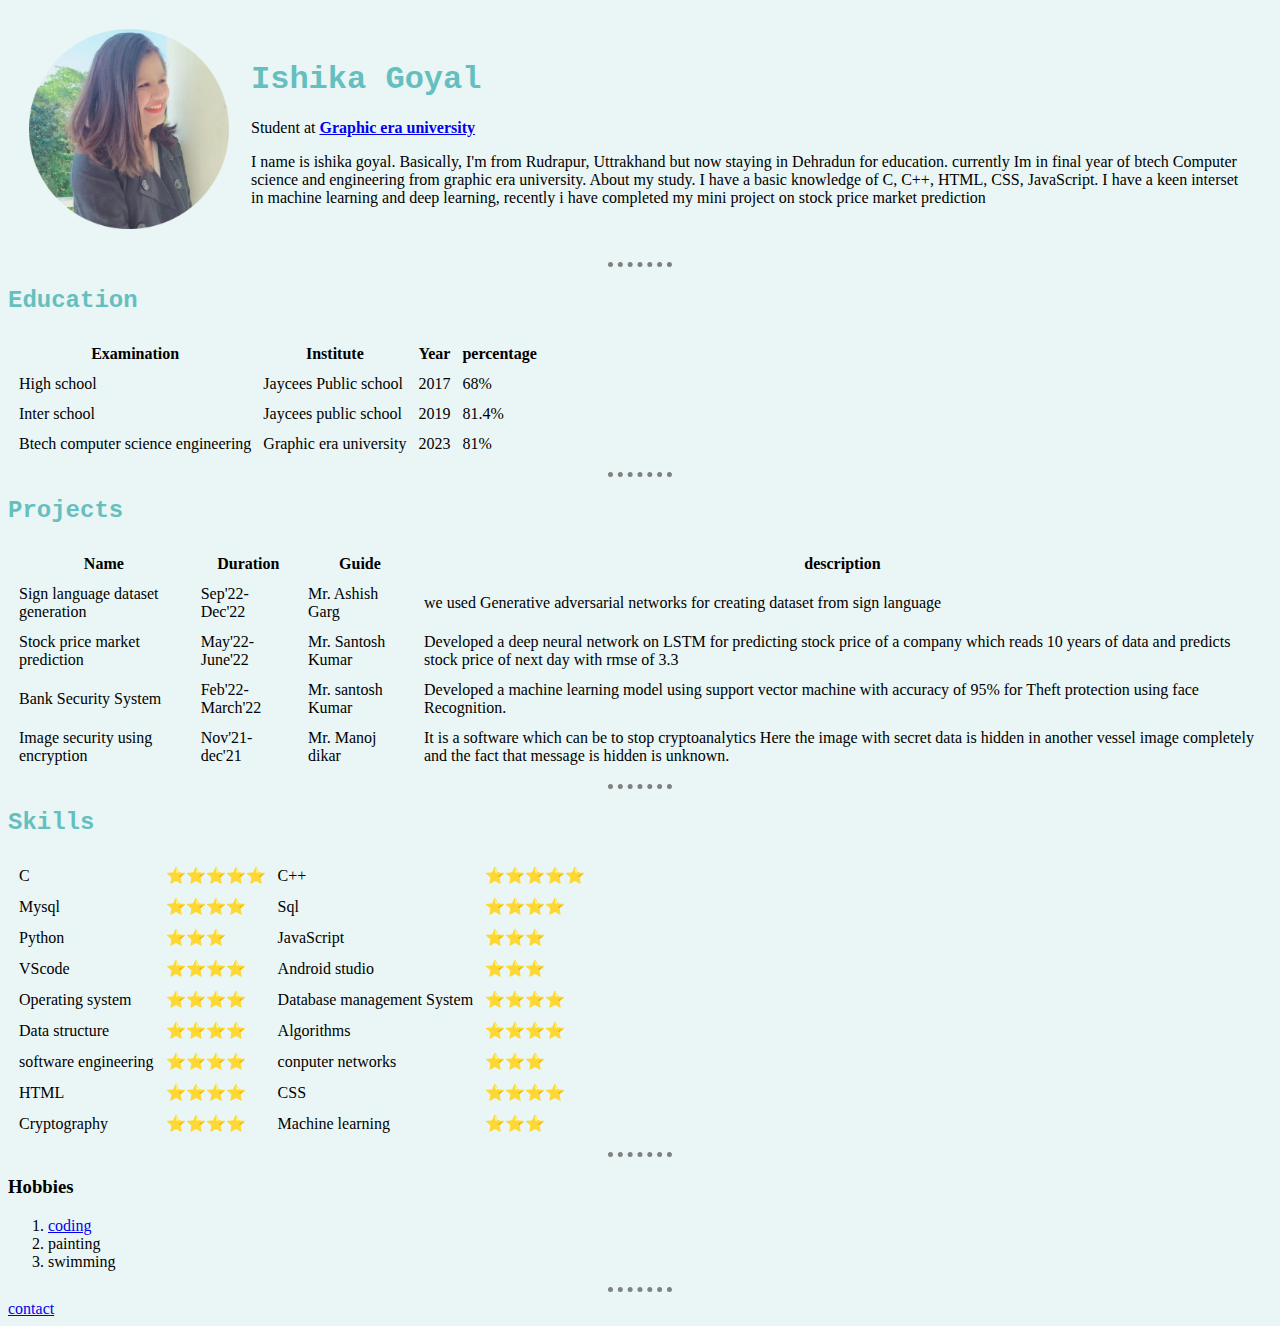
<file: index.html>
<!DOCTYPE html>
<html lang="en">

<head>
    <meta charset="UTF-8">
        <link rel="stylesheet" href="style.css">

    <title>portfolio</title>
</head>

<body>
    <table cellspacing="20">
        <tr>
            <td><img src="mypp.png" alt="shika's profile picture"></td>
            <td>
                <h1>Ishika Goyal</h1>
                <p>Student at <a href="https://www.geu.ac.in/"><strong>Graphic era university</strong></a></p>
                <p>
                    I name is ishika goyal. Basically, I'm from Rudrapur, Uttrakhand but now staying in Dehradun for education. currently Im in final year of btech Computer science and engineering from graphic era university. About my study. I have a basic knowledge of C,
                    C++, HTML, CSS, JavaScript. I have a keen interset in machine learning and deep learning, recently i have completed my mini project on stock price market prediction

                </p>
            </td>
        </tr>
    </table>


    <hr>
    <h2>Education</h2>
    <table cellspacing="10">
        <tr>
            <th>Examination</th>
            <th>Institute</th>
            <th>Year </th>
            <th>percentage</th>
        </tr>
        <tr>
            <td>High school</td>
            <td>Jaycees Public school </td>
            <td>2017</td>
            <td>68%</td>
        </tr>
        <tr>
            <td>Inter school</td>
            <td>Jaycees public school</td>
            <td>2019 </td>
            <td>81.4%</td>
        </tr>
        <tr>
            <td>Btech computer science engineering</td>
            <td>Graphic era university</td>
            <td>2023 </td>
            <td>81%</td>
        </tr>
    </table>

    <hr>
    <h2>Projects</h2>
    <table cellspacing="10">
        <tr>
            <th>Name</th>
            <th>Duration</th>
            <th>Guide</th>
            <th>description</th>
        </tr>
        <tr>
            <td>Sign language dataset generation</td>
            <td>Sep'22- Dec'22</td>
            <td>Mr. Ashish Garg</td>
            <td>we used Generative adversarial networks for creating dataset from sign language</td>
        </tr>
        <tr>
            <td>Stock price market prediction</td>
            <td>May'22-June'22</td>
            <td>Mr. Santosh Kumar</td>
            <td>Developed a deep neural network on LSTM for predicting stock price of a company which reads 10 years of data and predicts stock price of next day with rmse of 3.3</td>
        </tr>
        <tr>
            <td>Bank Security System</td>
            <td>Feb'22-March'22</td>
            <td>Mr. santosh Kumar</td>
            <td>Developed a machine learning model using support vector machine with accuracy of 95% for Theft protection using face Recognition.
            </td>
        </tr>
        <tr>
            <td>Image security using encryption</td>
            <td>Nov'21- dec'21</td>
            <td>Mr. Manoj dikar</td>
            <td>It is a software which can be to stop cryptoanalytics Here the image with secret data is hidden in another vessel image completely and the fact that message is hidden is unknown.</td>
        </tr>

    </table>
    <hr>
    <h2>Skills</h2>
    <table cellspacing="10">
        <tr>
            <td>C</td>
            <td>⭐⭐⭐⭐⭐</td>
            <td>C++</td>
            <td>⭐⭐⭐⭐⭐</td>
        </tr>
        <tr>
            <td>Mysql</td>
            <td>⭐⭐⭐⭐</td>
            <td>Sql</td>
            <td>⭐⭐⭐⭐</td>
        </tr>
        <tr>
            <td>Python</td>
            <td>⭐⭐⭐</td>
            <td>JavaScript</td>
            <td>⭐⭐⭐</td>
        </tr>
        <tr>
            <td>VScode</td>
            <td>⭐⭐⭐⭐</td>
            <td>Android studio</td>
            <td>⭐⭐⭐</td>
        </tr>
        <tr>
            <td>Operating system</td>
            <td>⭐⭐⭐⭐</td>
            <td>Database management System</td>
            <td>⭐⭐⭐⭐</td>
        </tr>
        <tr>
            <td>Data structure</td>
            <td>⭐⭐⭐⭐</td>
            <td>Algorithms</td>
            <td>⭐⭐⭐⭐</td>
        </tr>
        <tr>
            <td>software engineering</td>
            <td>⭐⭐⭐⭐</td>
            <td>conputer networks</td>
            <td>⭐⭐⭐</td>
        </tr>
        <tr>
            <td>HTML</td>
            <td>⭐⭐⭐⭐</td>
            <td>CSS</td>
            <td>⭐⭐⭐⭐</td>
        </tr>
        <tr>
            <td>Cryptography</td>
            <td>⭐⭐⭐⭐</td>
            <td>Machine learning</td>
            <td>⭐⭐⭐</td>
        </tr>
    </table>
    <hr>
    <h3>Hobbies</h3>
    <ol>
        <li> <a href="https://leetcode.com/ishi2035/">coding</a> </li>
        <li>painting</li>
        <li>swimming</li>
    </ol>
    <hr>
    <a href="contact.html">contact</a>
</body>

</html>
</file>
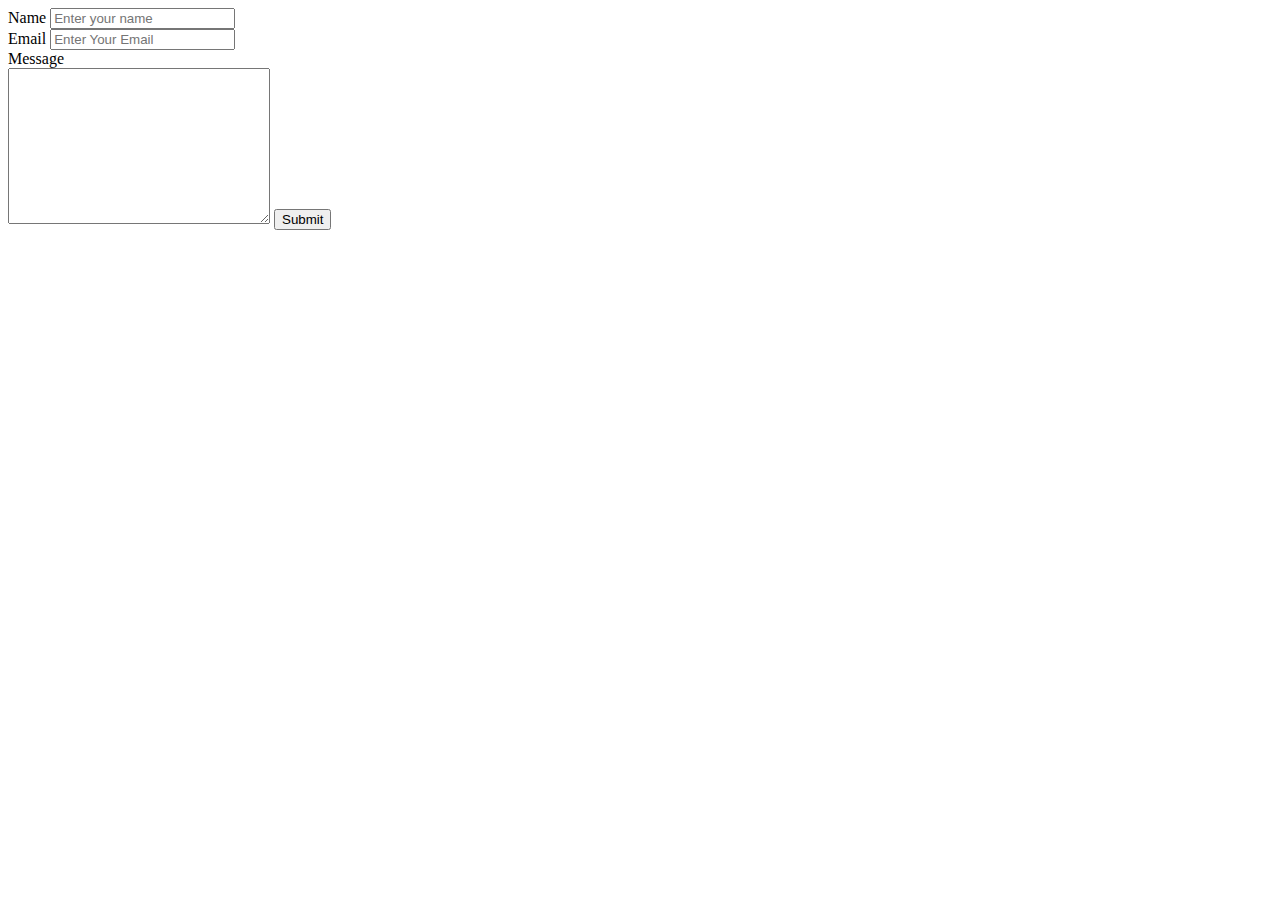
<file: contact.html>
<!DOCTYPE html>
<html lang="en">

<head>
    <meta charset="UTF-8">
    <meta http-equiv="X-UA-Compatible" content="IE=edge">
    <meta name="viewport" content="width=device-width, initial-scale=1.0">
    <title>Document</title>
</head>

<body>
    <form action="mailto:ishigeu2@gamil.com" method="post" enctype="text/plain">

        <label for="name">Name</label>
        <input type="text" placeholder="Enter your name" name="name" required>
        <br>
        <label for="Email">Email</label>
        <input type="email" name="Email" id="" placeholder="Enter Your Email" required>
        <br>

        <label for="Message">Message</label>
        <br>
        <textarea name="Message" id="" cols="30" rows="10" required></textarea>
        <input type="submit">



    </form>

</body>

</html>
</file>
<file: style.css>
body {
    background-color: #eaf6f6;
}

hr {
    border-style: dotted none none;
    /* height: 0px; */
    width: 5%;
    border-width: 5px;
    border-color: grey;
    /* background-color: white; */
}

img {
    height: 200px;
}

h1,
h2 {
    color: #66bfbf;
    font-family: 'Courier New', Courier, monospace;
}
</file>
